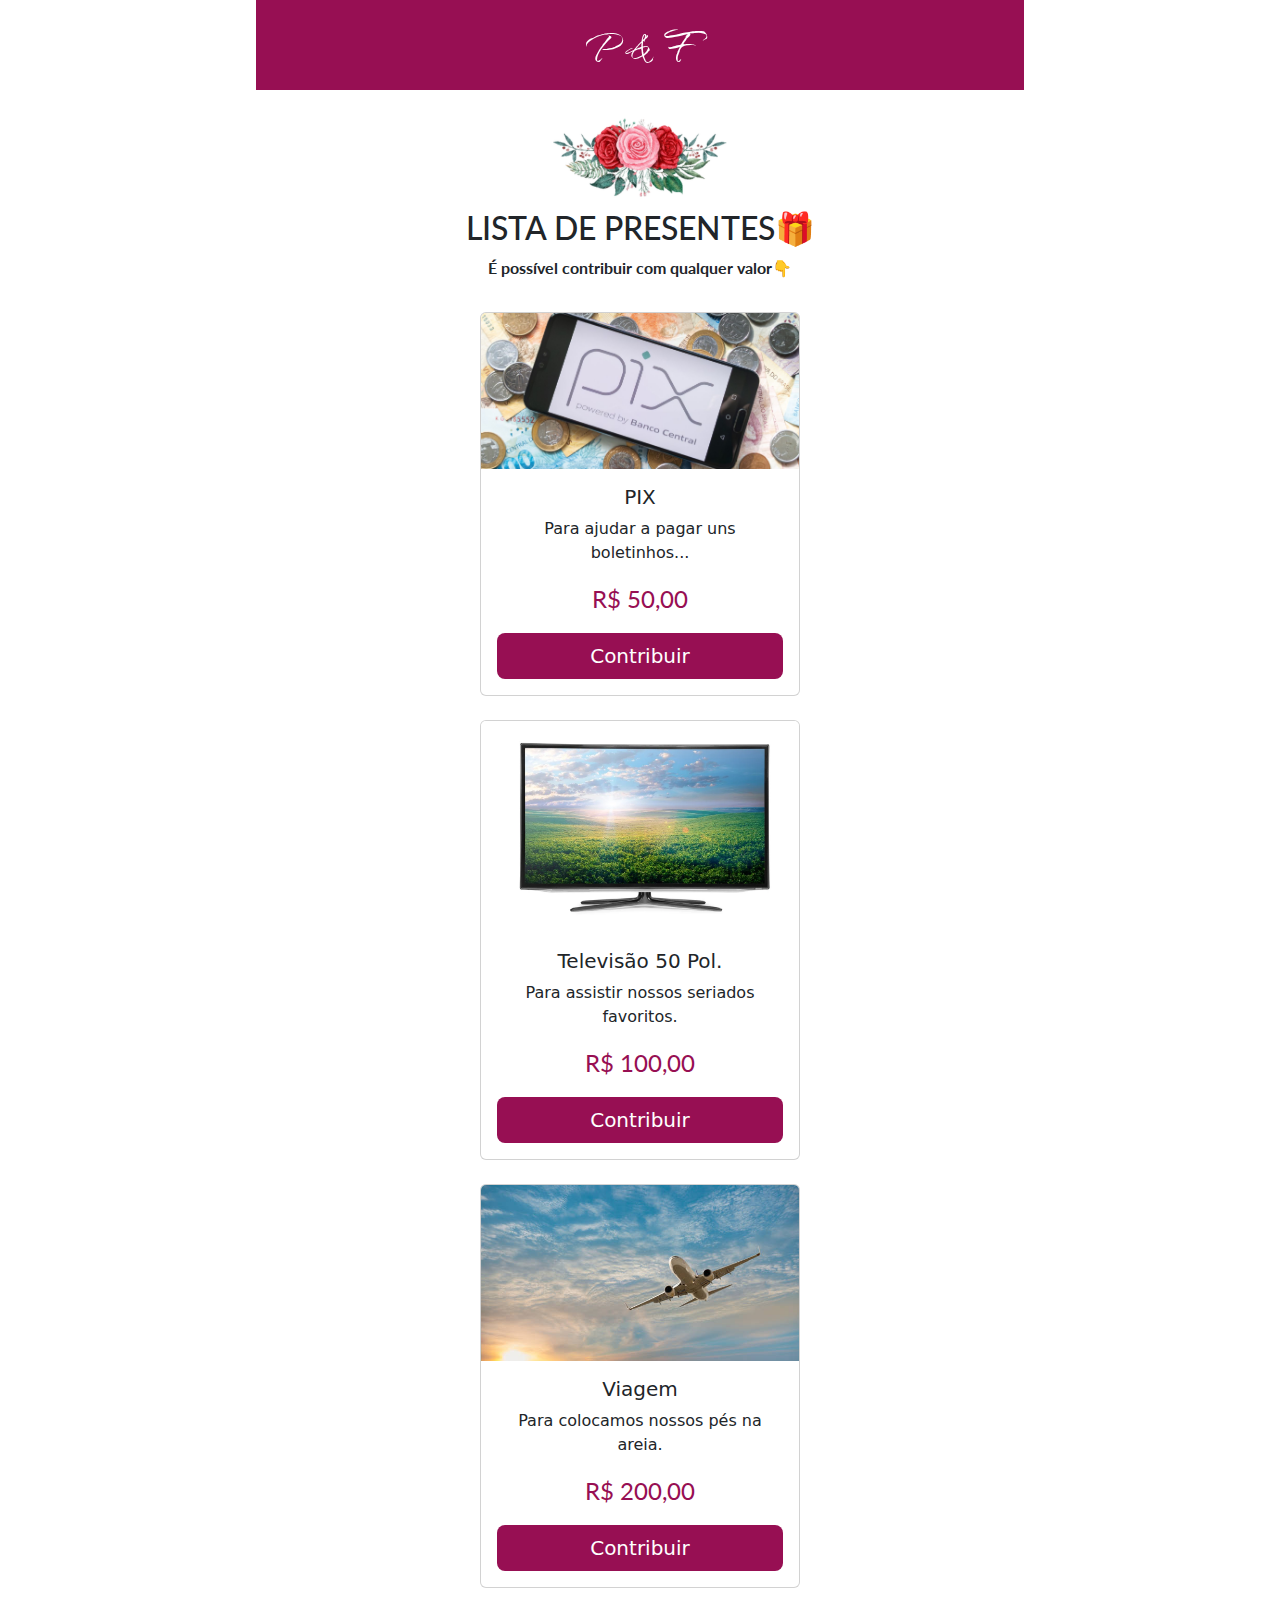
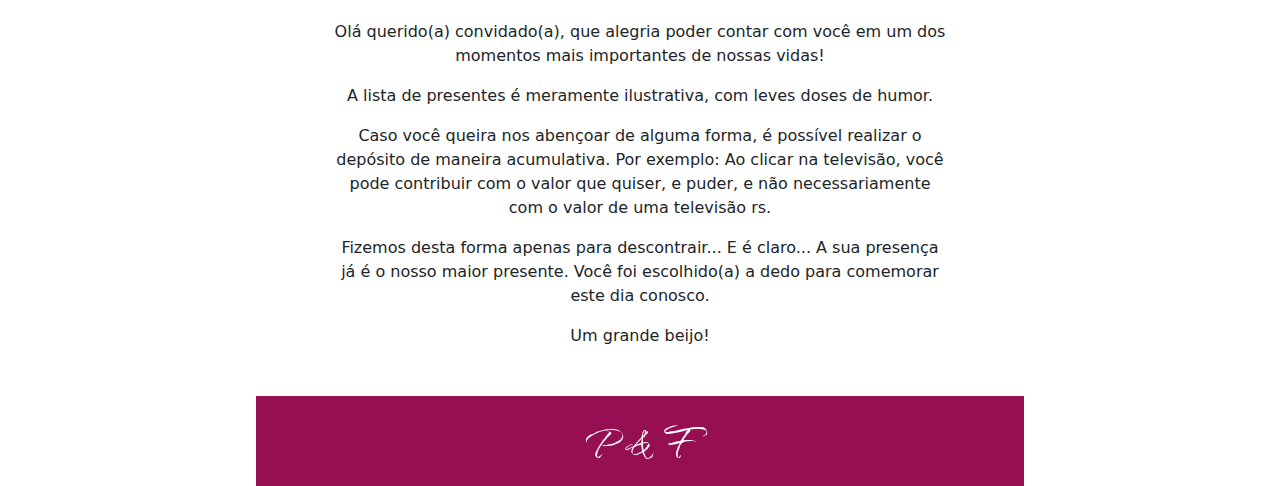
<file: index.html>
<!DOCTYPE html>
<html lang="pt-br">
<head>
    <meta charset="UTF-8">
    <meta name="viewport" content="width=device-width, initial-scale=1.0">
    <link rel="stylesheet" href="style.css">
    <link rel="preconnect" href="https://fonts.googleapis.com">
<link rel="preconnect" href="https://fonts.gstatic.com" crossorigin>
<link href="https://fonts.googleapis.com/css2?family=Lato:ital,wght@0,100;0,300;0,400;0,700;0,900;1,100;1,300;1,400;1,700;1,900&family=Qwitcher+Grypen:wght@400;700&display=swap" rel="stylesheet">
    <link href="https://cdn.jsdelivr.net/npm/bootstrap@5.3.3/dist/css/bootstrap.min.css" rel="stylesheet" integrity="sha384-QWTKZyjpPEjISv5WaRU9OFeRpok6YctnYmDr5pNlyT2bRjXh0JMhjY6hW+ALEwIH" crossorigin="anonymous">
    <script src="https://cdn.jsdelivr.net/npm/bootstrap@5.3.3/dist/js/bootstrap.bundle.min.js" integrity="sha384-YvpcrYf0tY3lHB60NNkmXc5s9fDVZLESaAA55NDzOxhy9GkcIdslK1eN7N6jIeHz" crossorigin="anonymous"></script>
    <script src="https://cdn.jsdelivr.net/npm/@popperjs/core@2.11.8/dist/umd/popper.min.js" integrity="sha384-I7E8VVD/ismYTF4hNIPjVp/Zjvgyol6VFvRkX/vR+Vc4jQkC+hVqc2pM8ODewa9r" crossorigin="anonymous"></script>
    <script src="https://cdn.jsdelivr.net/npm/bootstrap@5.3.3/dist/js/bootstrap.min.js" integrity="sha384-0pUGZvbkm6XF6gxjEnlmuGrJXVbNuzT9qBBavbLwCsOGabYfZo0T0to5eqruptLy" crossorigin="anonymous"></script>
    <title>Patricia & Fabricio</title>
</head>
<body>
    <div class="root">
        <header class="headerRoot">
            <span>P & F</span>
        </header>
        <main class="mainRoot">
            <div class="textMainRoot">
                <div style="margin: 0.5rem 0;">
                    <img style="width: 50%;" src="flor.png" alt="Flores">
                </div>
                <h2>LISTA DE PRESENTES🎁</h2>
                <p>É possível contribuir com qualquer valor👇</p>
            </div>
            <div class="card" style="width: 20rem;text-align: center; margin: 1rem 0;">
                <img src="pix.jpg" class="card-img-top" alt="...">
                <div class="card-body">
                  <h5 class="card-title">PIX</h5>
                  <p class="card-text">Para ajudar a pagar uns boletinhos...</p>
                  <p class="moneyCard">R$ 50,00</p>
                  <a href="pix.html" class=" d-grid gap-2 d-md-block btn btn-primary btn-lg">Contribuir</a>
                </div>
            </div>
            <div class="card" style="width: 20rem;text-align: center; margin: 0.5rem 0;">
                <img src="tv.webp" class="card-img-top" alt="...">
                <div class="card-body">
                  <h5 class="card-title">Televisão 50 Pol.</h5>
                  <p class="card-text">Para assistir nossos seriados favoritos.</p>
                  <p class="moneyCard">R$ 100,00</p>
                  <a href="pix.html" class=" d-grid gap-2 d-md-block btn btn-primary btn-lg">Contribuir</a>
                </div>
            </div>
            <div class="card" style="width: 20rem;text-align: center;margin: 1rem 0;">
                <img src="viagem.jpg" class="card-img-top" alt="...">
                <div class="card-body">
                  <h5 class="card-title">Viagem</h5>
                  <p class="card-text">Para colocamos nossos pés na areia.</p>
                  <p class="moneyCard">R$ 200,00</p>
                  <a href="pix.html" class=" d-grid gap-2 d-md-block btn btn-primary btn-lg">Contribuir</a>
                </div>
            </div>
            <div class="textUserPag">
                <p>Olá querido(a) convidado(a), que alegria poder contar com você em um dos momentos mais importantes de nossas vidas!</p>
                <p>A lista de presentes é meramente ilustrativa, com leves doses de humor.</p>
                <p>Caso você queira nos abençoar de alguma forma, é possível realizar o depósito de maneira acumulativa. Por exemplo: Ao clicar na televisão, você pode contribuir com o valor que quiser, e puder, e não necessariamente com o valor de uma televisão rs.</p>
                <p>Fizemos desta forma apenas para descontrair... E é claro... A sua presença já é o nosso maior presente. Você foi escolhido(a) a dedo para comemorar este dia conosco.</p>
                <p>Um grande beijo!</p>
            </div>            
        </main>
        <footer class="footerRoot">
            <span>P & F</span>
        </footer>
    </div>
</body>
</html>
</file>
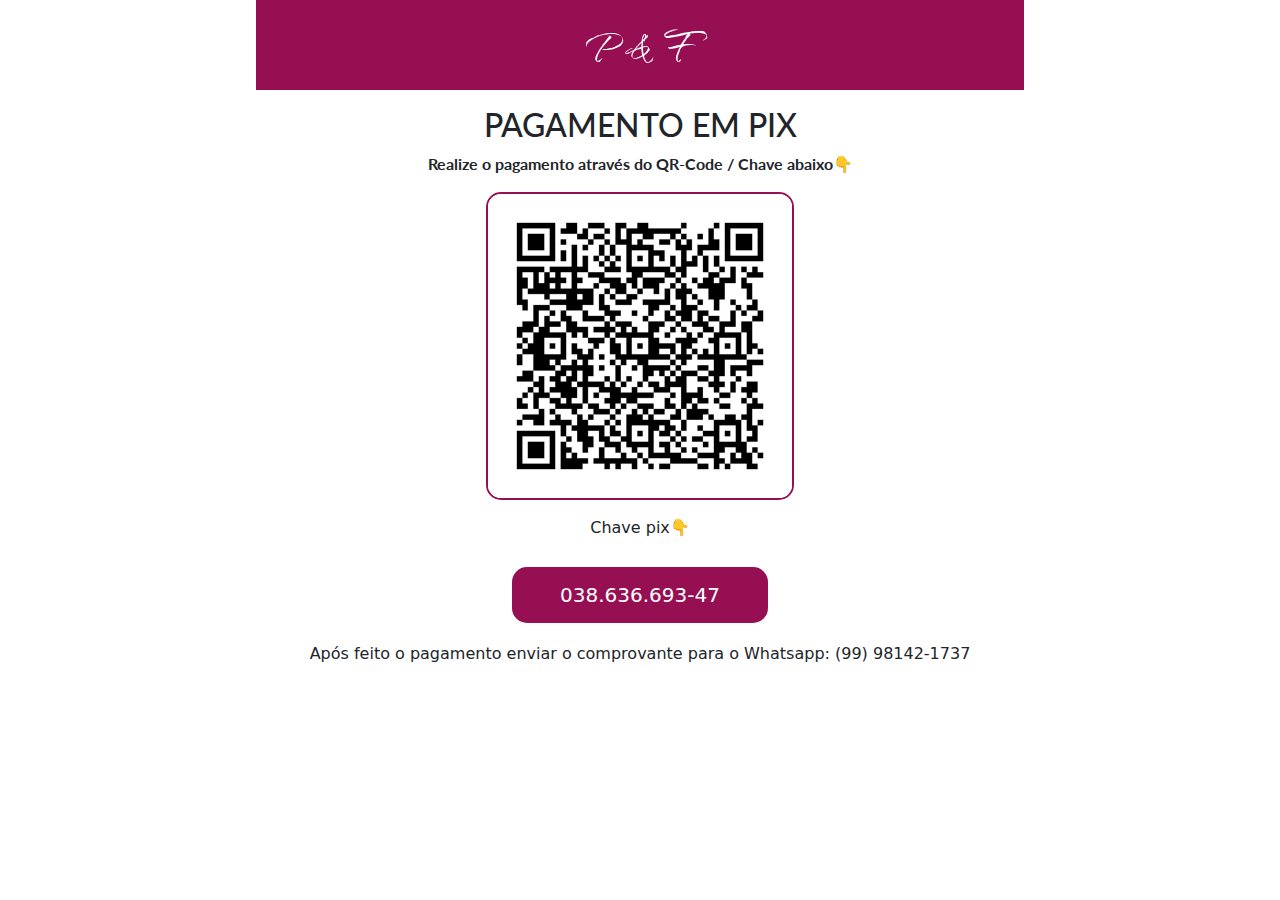
<file: pix.html>
<!DOCTYPE html>
<html lang="en">
<head>
    <meta charset="UTF-8">
    <meta name="viewport" content="width=device-width, initial-scale=1.0">
    <link rel="stylesheet" href="style.css">
    <link rel="stylesheet" href="pix.css">
    <link rel="preconnect" href="https://fonts.googleapis.com">
<link rel="preconnect" href="https://fonts.gstatic.com" crossorigin>
<link href="https://fonts.googleapis.com/css2?family=Lato:ital,wght@0,100;0,300;0,400;0,700;0,900;1,100;1,300;1,400;1,700;1,900&family=Qwitcher+Grypen:wght@400;700&display=swap" rel="stylesheet">
    <link href="https://cdn.jsdelivr.net/npm/bootstrap@5.3.3/dist/css/bootstrap.min.css" rel="stylesheet" integrity="sha384-QWTKZyjpPEjISv5WaRU9OFeRpok6YctnYmDr5pNlyT2bRjXh0JMhjY6hW+ALEwIH" crossorigin="anonymous">
    <script src="https://cdn.jsdelivr.net/npm/bootstrap@5.3.3/dist/js/bootstrap.bundle.min.js" integrity="sha384-YvpcrYf0tY3lHB60NNkmXc5s9fDVZLESaAA55NDzOxhy9GkcIdslK1eN7N6jIeHz" crossorigin="anonymous"></script>
    <script src="https://cdn.jsdelivr.net/npm/@popperjs/core@2.11.8/dist/umd/popper.min.js" integrity="sha384-I7E8VVD/ismYTF4hNIPjVp/Zjvgyol6VFvRkX/vR+Vc4jQkC+hVqc2pM8ODewa9r" crossorigin="anonymous"></script>
    <script src="https://cdn.jsdelivr.net/npm/bootstrap@5.3.3/dist/js/bootstrap.min.js" integrity="sha384-0pUGZvbkm6XF6gxjEnlmuGrJXVbNuzT9qBBavbLwCsOGabYfZo0T0to5eqruptLy" crossorigin="anonymous"></script>
    <title>Patricia & Fabricio</title>
</head>
<body>
    <div id="alertChave" class="alert alert-success alertChave off" role="alert">
        Chave PIX copiada!
      </div>      
    <div class="root">
        <header class="headerRoot">
            <span>P & F</span>
        </header>
        <main class="mainRoot">
            <div class="textMainRoot">
                <h2>PAGAMENTO EM PIX</h2>
                <p>Realize o pagamento através do QR-Code / Chave abaixo👇</p>
            </div>
            <div class="pixChaves">
                <div class="qr-code">
                    <img src="qrcode.jpg" alt="qrcodepix">
                </div>
                <div class="chavesPag">
                    <p>Chave pix👇</p> <br>
                    <span class="btnPix">038.636.693-47</span>
                </div>
            </div>
            <div class="infoPix">
                <p>Após feito o pagamento enviar o comprovante para o Whatsapp: (99) 98142-1737</p>
            </div>
        </main>
    </div>
    <script src="script.js"></script>
</body>
</html>
</file>
<file: style.css>
* {
    margin: 0;
    padding: 0;
}

body {
    position: relative;
}
.root {
    max-width: 768px;
    margin: 0 auto;
    position: relative;
}


.root .headerRoot {
    background-color: #970f53;
    padding: 0rem 0;
    color: #ffffff;
    text-align: center;
    font-family: "Qwitcher Grypen", cursive;
    font-size: 60px;
}

.root .mainRoot {
    margin: 1rem 0;
    display: flex;
    flex-direction: column;
    justify-content: center;
    align-items: center;
}

.root .mainRoot .textMainRoot {
    font-family: "Lato", sans-serif;
    font-weight: 700;
    text-align: center;
}

.root .mainRoot .boxItemPresente {
    width: 75%;
    background-color: rgba(126, 25, 75, 0.116);
    border-radius: 15px;
    padding: 1rem;
    display: grid;
    grid-template-columns: repeat(2, 35% 65%);
}

.root .mainRoot .boxItemPresente .fotoBoxItemPresente {
    display: flex;
    flex-direction: column;
    justify-content: center;
    align-items: center;
}

.root .mainRoot .boxItemPresente .fotoBoxItemPresente img{
    width: 80%;
    border-radius: 15px;
}


.moneyCard {
    color: #970f53;
    font-family: "Lato", sans-serif;
    font-size: 900;
    font-size: 1.5rem;
}

.btn-primary {
    background-color: #970f53 !important;
    border: #970f53  !important;
}

.textUserPag {
    width: 80%;
    margin: 1rem;
    text-align: center;
}



.root .footerRoot {
    background-color: #970f53;
    padding: 0rem 0;
    color: #ffffff;
    text-align: center;
    font-family: "Qwitcher Grypen", cursive;
    font-size: 60px;
}
</file>
<file: pix.css>
.pixChaves {
    display: flex;
    flex-direction: column;
    justify-content: center;
    align-items: center;
}

.pixChaves .qr-code{
    display: flex;
    flex-direction: column;
    justify-content: center;
    align-items: center;
}

.pixChaves .qr-code img {
    width: 40%;
    border: 2px solid #970f53;
    border-radius: 15px;
}

.chavesPag {
    margin: 1rem;
    text-align: center;
}

.btnPix {
    margin: 1rem 0;
    padding: 1rem 3rem;
    background-color: #970f53;
    color: #ffffff;
    border-radius: 15px;
    cursor: pointer;
    font-size: 20px;
}


.infoPix{
    margin: 1rem 0;
    text-align: center;
}



.alertChave {
    position: absolute !important;
    z-index: 1;
    width: 100%;
}

.on {
    visibility: 100 !important;
}

.off {
    display: none !important;
}
</file>
